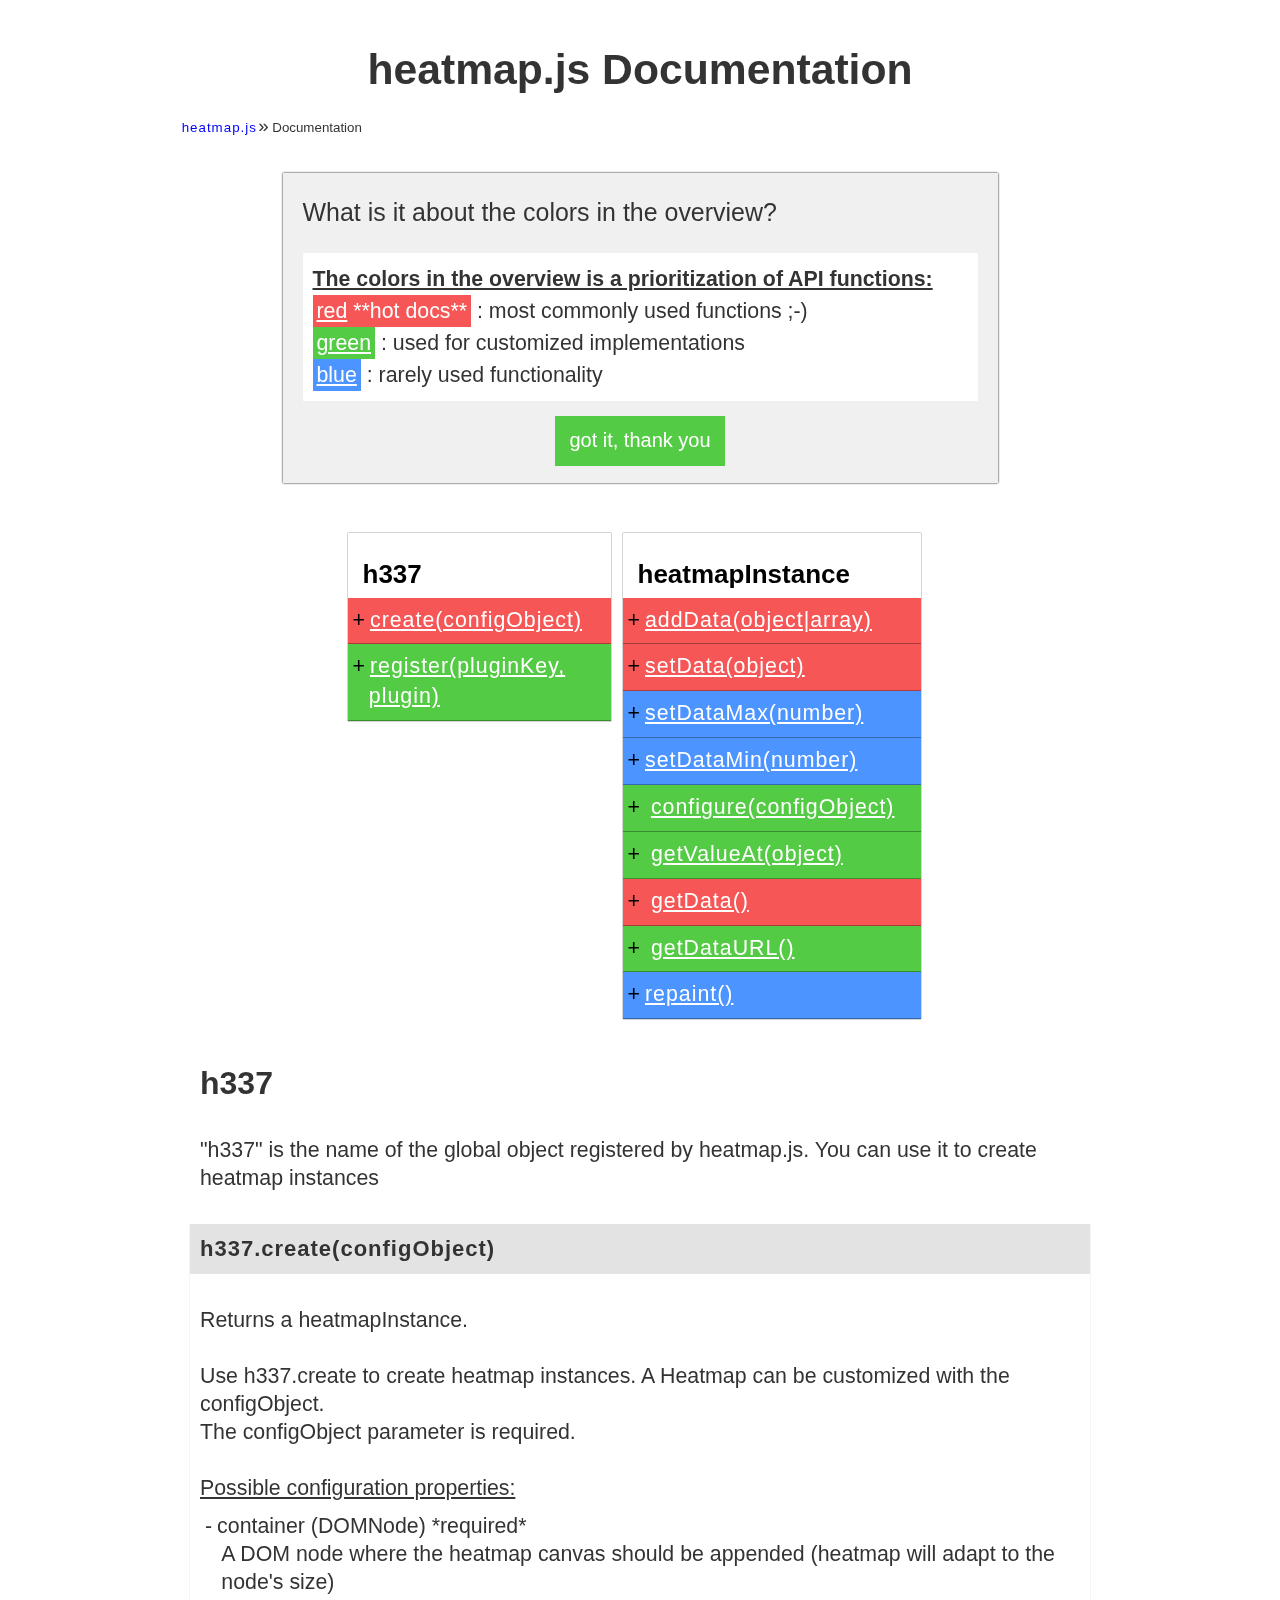
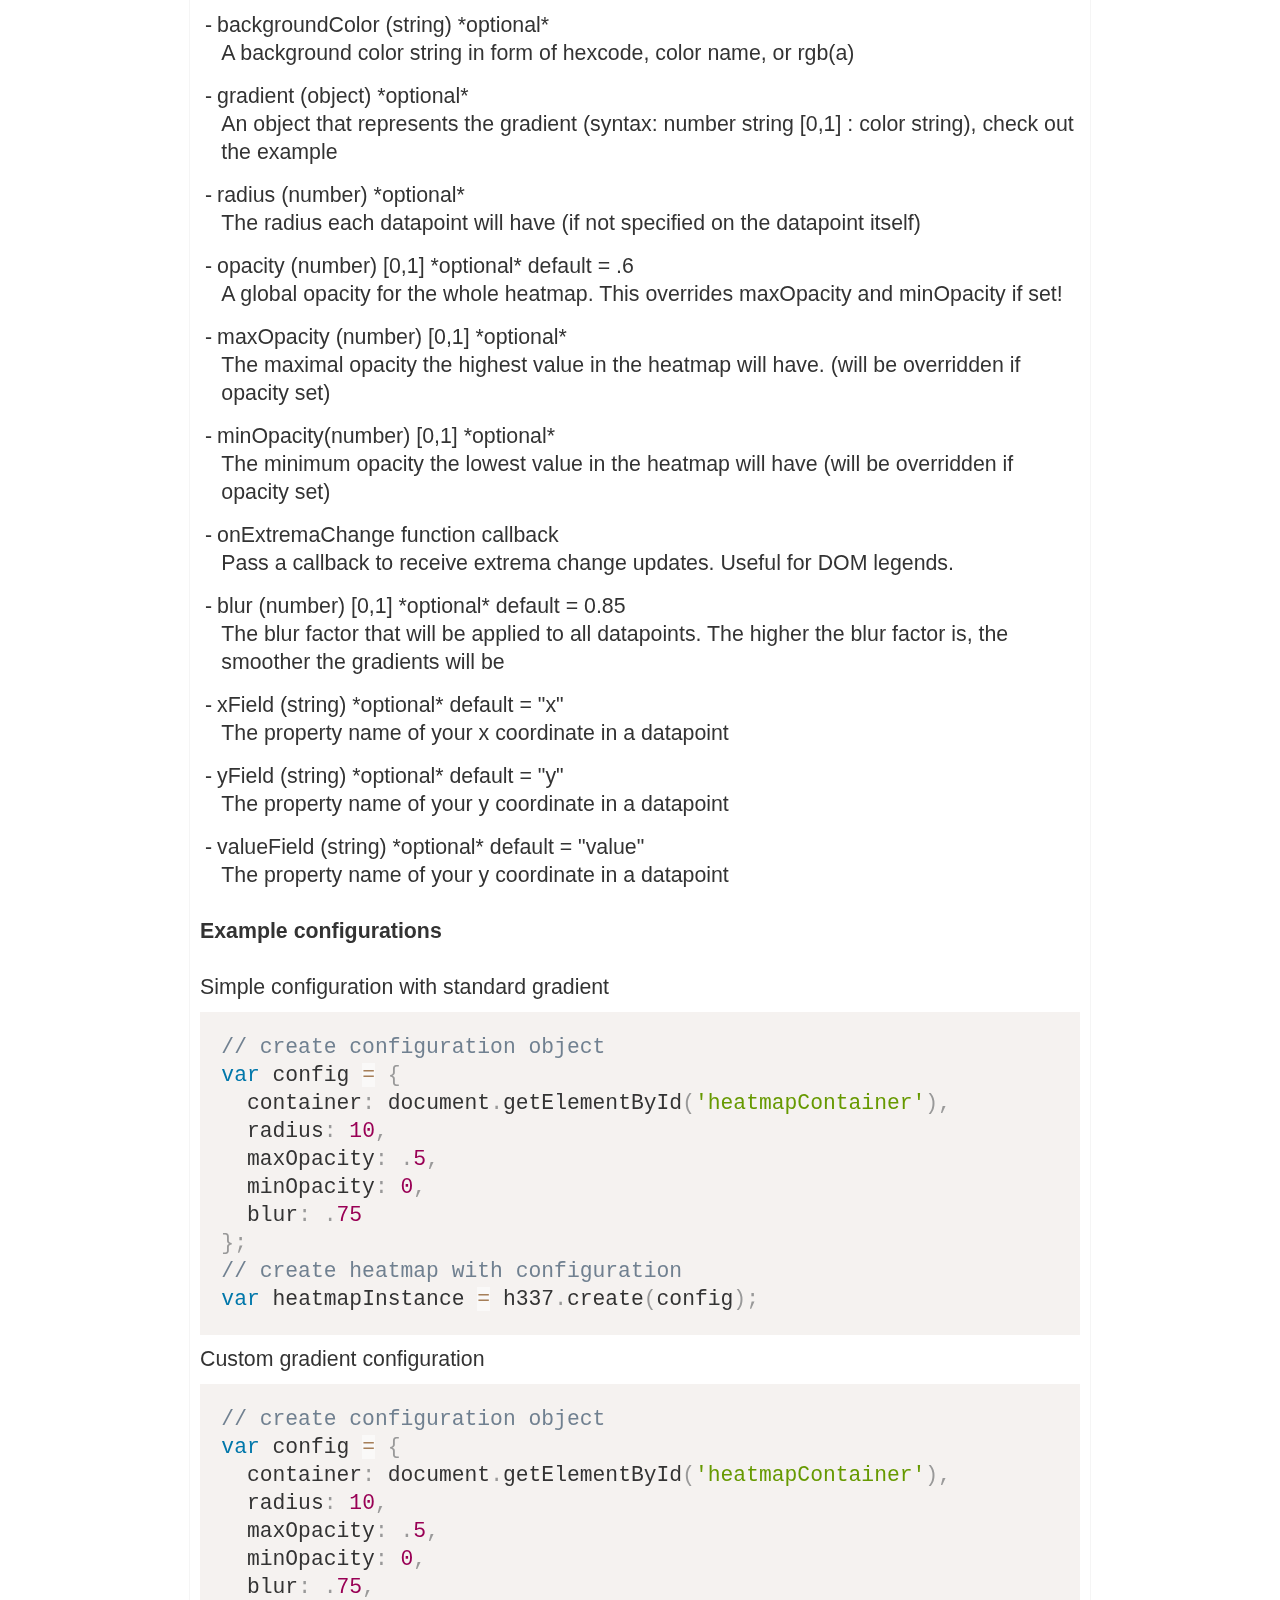
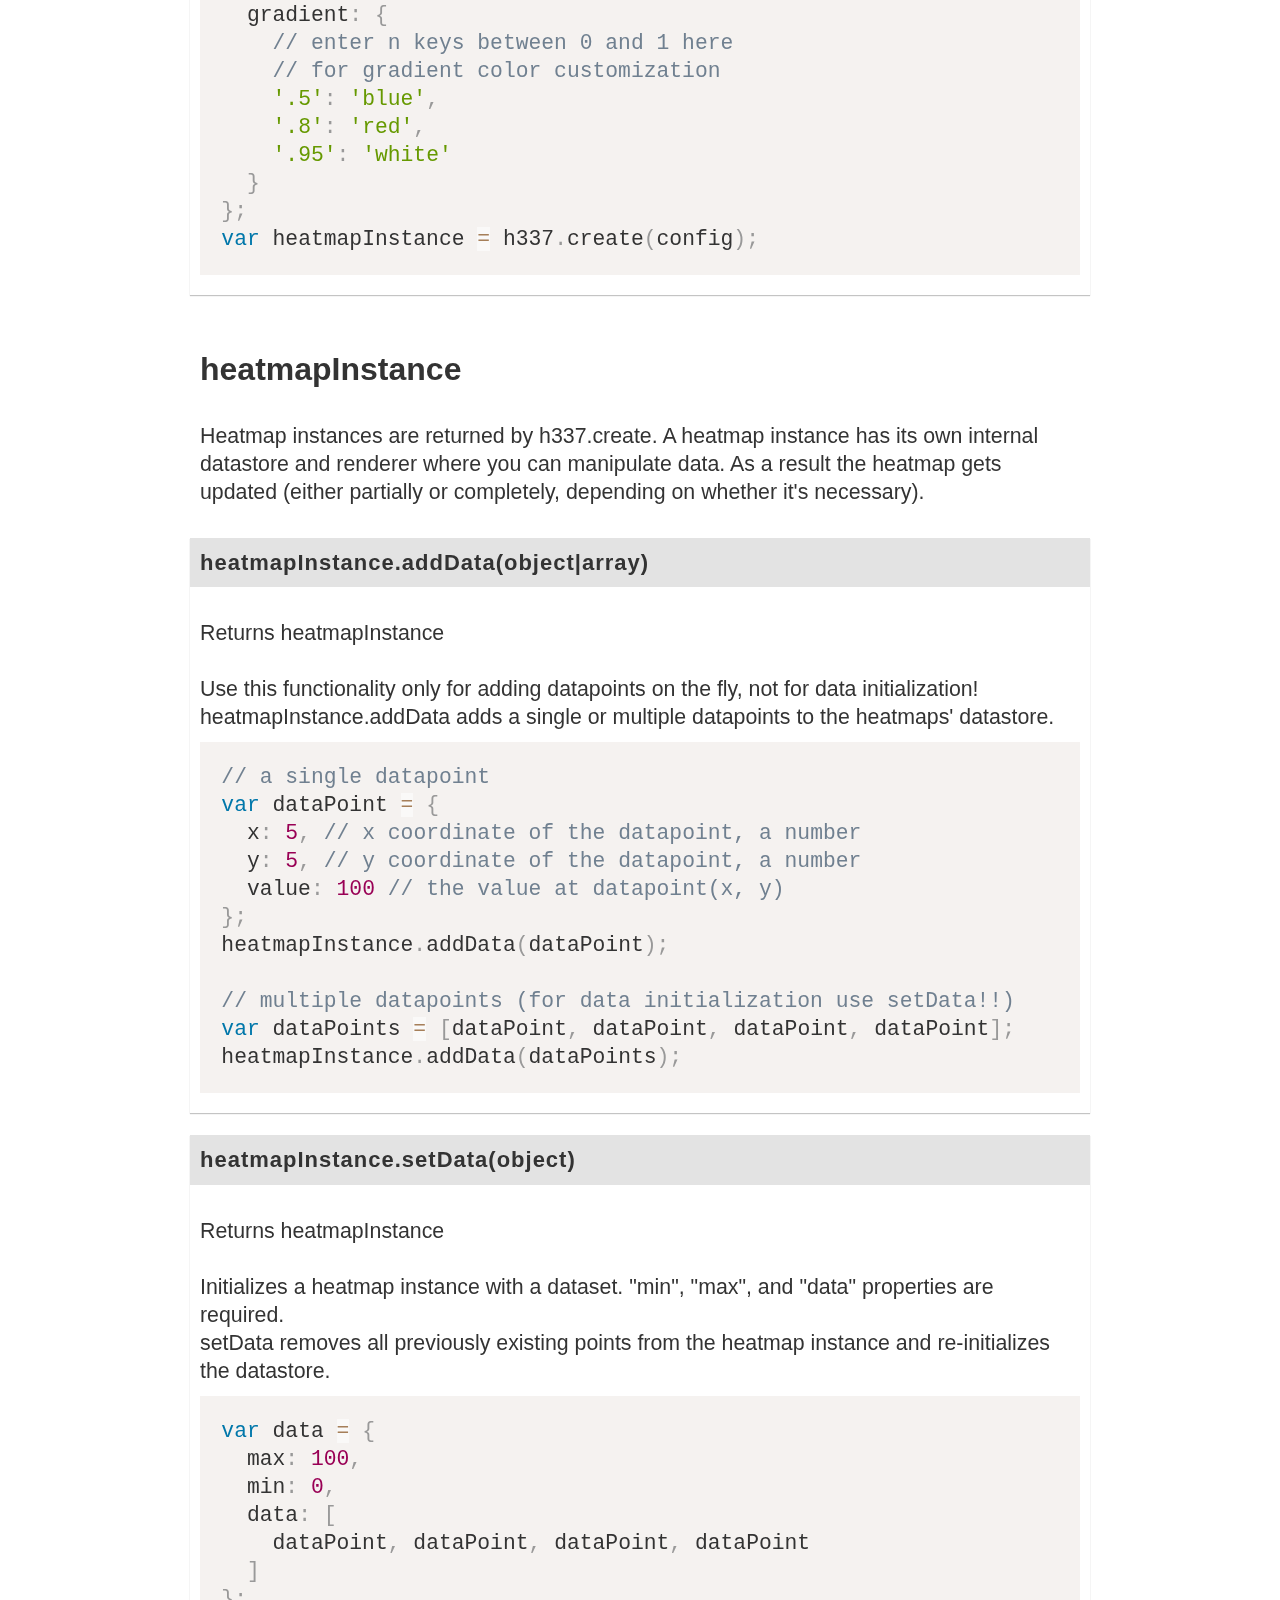
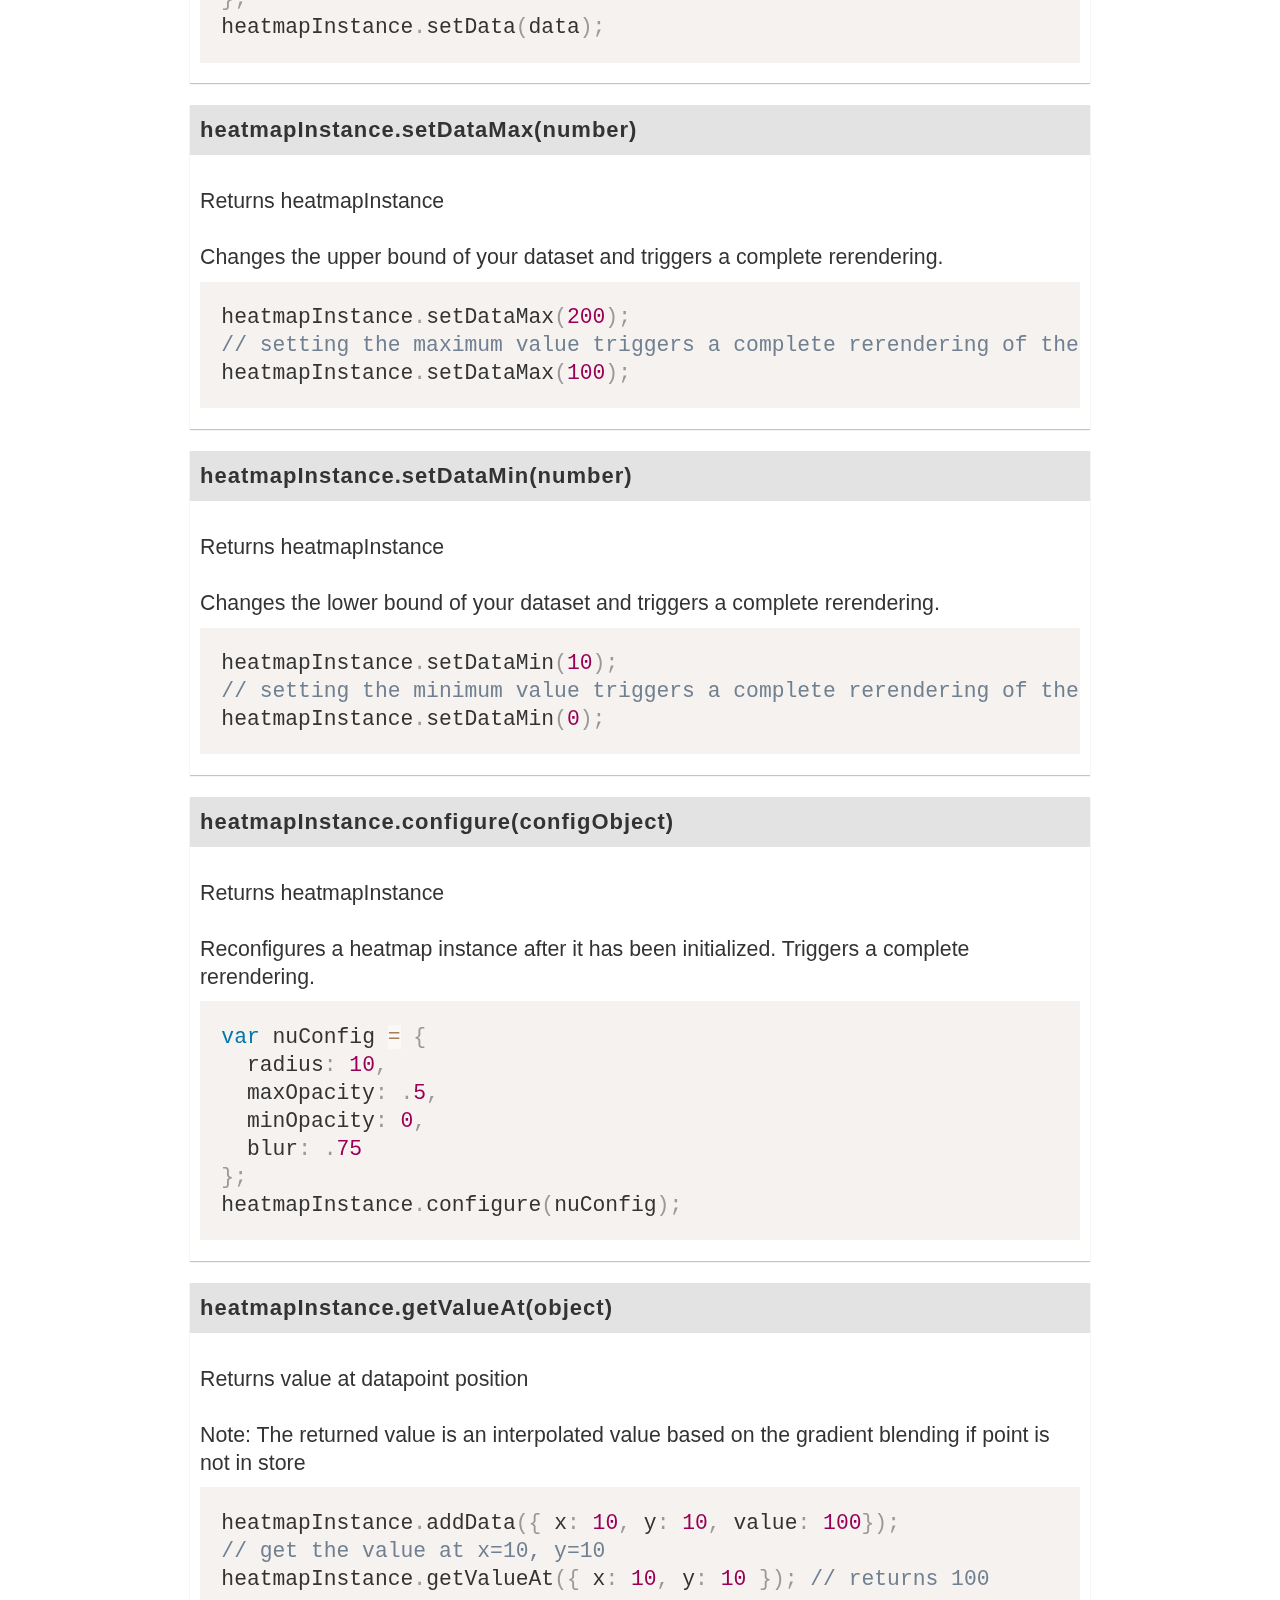
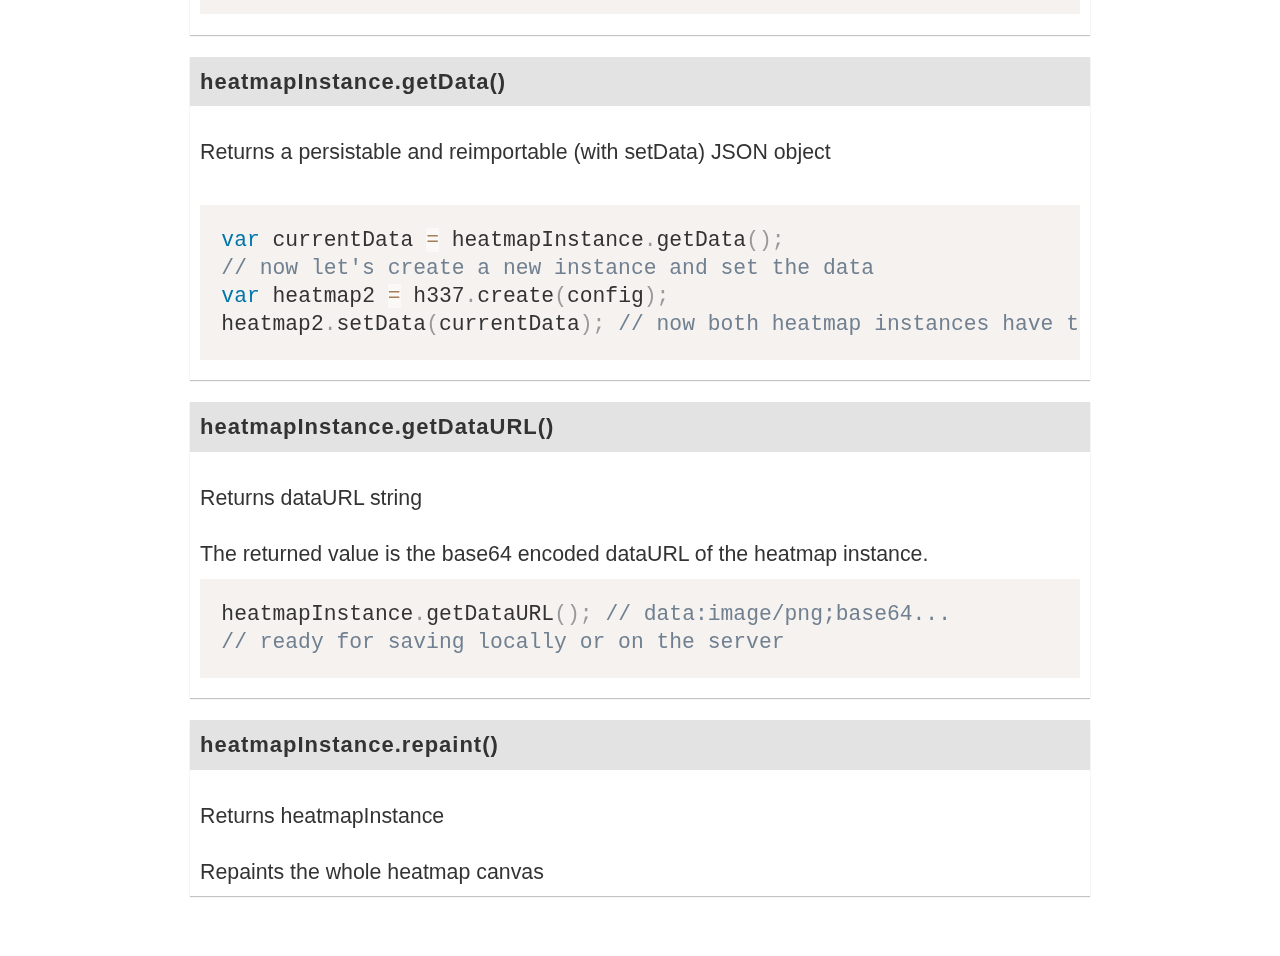
<file: heat/docs/index.html>
<!DOCTYPE html>
<html lang="en">
  <head>
    <meta charset="utf-8">
    <title>heatmap.js Documentation</title>
    <meta name="viewport" content="width=device-width, initial-scale=1.0">
    <link rel="stylesheet" href="assets/css/commons.css" />
    <link rel="stylesheet" href="assets/css/docs.css" />
    <link rel="stylesheet" href="assets/css/prism.css" />
  </head>
  <body>
    <div class="wrapper">
      <h1>heatmap.js Documentation</h1>
      <ol class="breadcrumb-trail">
        <li><a href="//www.patrick-wied.at/static/heatmapjs/" title="heatmap.js dynamic heatmaps for the web">heatmap.js</a></li>
        <li>Documentation</li>
      </ol>
      <div id="message">
        <h3 id="activate-msg">What is it about the colors in the overview?</h3>
        <div id="msg-content">
          <div class="msg">
            <u style="font-weight:bold;">The colors in the overview is a prioritization of API functions:</u> <br /><strong class="hot-doc highlight"><u>red</u> **hot docs**</strong> :  most commonly used functions  ;-)<br /><strong class="avg-doc highlight"><u>green</u></strong> : used for customized implementations<br /><strong class="cold-doc highlight"><u>blue</u></strong> : rarely used functionality
          </div>
          <div id="btn-confirm">got it, thank you</div>
        </div>
      </div>
      <section id="index">
        <div id="index-h337">
        <h2>h337</h2>
        <ul>
          <li class="hot-doc"><a href="#h337-create">create(configObject)</a></li>
          <li class="avg-doc"><a href="#h337-register">register(pluginKey, plugin)</a></li>
        </ul>
        </div>
        <div id="index-heatmapInstance">
        <h2>heatmapInstance</h2>
        <ul>
          <li class="hot-doc"><a href="#heatmap-addData">addData(object|array)</a></li>
          <li class="hot-doc"><a href="#heatmap-setData">setData(object)</a></li>
          <li class="cold-doc"><a href="#heatmap-setDataMax">setDataMax(number)</a></li>
          <li class="cold-doc"><a href="#heatmap-setDataMin">setDataMin(number)</a></li>
          <li class="avg-doc"> <a href="#heatmap-configure">configure(configObject)</a></li>
          <li class="avg-doc"> <a href="#heatmap-getValueAt">getValueAt(object)</a></li>
          <li class="hot-doc"> <a href="#heatmap-getData">getData()</a></li>
          <li class="avg-doc"> <a href="#heatmap-getDataURL">getDataURL()</a></li>
          <li class="cold-doc"><a href="#heatmap-repaint">repaint()</a></li>
        </ul>
        </div>

      </section>
      <section>
        <h2>h337</h2>
        <div class="description">
          "h337" is the name of the global object registered by heatmap.js. You can use it to create heatmap instances
        </div>
        <div class="functions">
          <div class="fn">
            <h3 id="h337-create">h337.create(configObject)</h3>
            <div class="description">
              Returns a <strong>heatmapInstance</strong>.<br /><br />
              Use h337.create to create heatmap instances. A Heatmap can be customized with the configObject. <br />The configObject parameter is required. <br /><br/><strong><u>Possible configuration properties:</u></strong><br />
              <ul>
                <li><strong>container</strong> (DOMNode) *required* <br /> A DOM node where the heatmap canvas should be appended (heatmap will adapt to the node's size)</li>
                <li><strong>backgroundColor</strong> (string) *optional*<br />
                 A background color string in form of hexcode, color name, or rgb(a)</li>
                <li><strong>gradient</strong> (object) *optional*<br />
                 An object that represents the gradient (syntax: number string [0,1] : color string), check out the example </li>
                <li><strong>radius</strong> (number) *optional*<br />The radius each datapoint will have (if not specified on the datapoint itself)</li>
                <li><strong>opacity</strong> (number) [0,1] *optional* default = .6<br />A global opacity for the whole heatmap. This overrides maxOpacity and minOpacity if set!</li>
                <li><strong>maxOpacity</strong> (number) [0,1] *optional*<br />The maximal opacity the highest value in the heatmap will have. (will be overridden if opacity set)</li>
                <li><strong>minOpacity</strong>(number) [0,1] *optional*<br />The minimum opacity the lowest value in the heatmap will have (will be overridden if opacity set)</li>
                <li><strong>onExtremaChange</strong> function callback<br />Pass a callback to receive extrema change updates. Useful for DOM legends.</li>
                <li><strong>blur</strong> (number) [0,1] *optional* default = 0.85<br />The blur factor that will be applied to all datapoints. The higher the blur factor is, the smoother the gradients will be</li>
                <li><strong>xField</strong> (string) *optional* default = "x"<br />The property name of your x coordinate in a datapoint</li>
                <li><strong>yField</strong> (string) *optional* default = "y"<br />The property name of your y coordinate in a datapoint</li>
                <li><strong>valueField</strong> (string) *optional* default = "value"<br />The property name of your y coordinate in a datapoint</li>
              </ul>
              <h4>Example configurations</h4>
              Simple configuration with standard gradient
              <pre><code class="language-javascript">// create configuration object
var config = {
  container: document.getElementById('heatmapContainer'),
  radius: 10,
  maxOpacity: .5,
  minOpacity: 0,
  blur: .75
};
// create heatmap with configuration
var heatmapInstance = h337.create(config);</code></pre>
Custom gradient configuration
              <pre><code class="language-javascript">// create configuration object
var config = {
  container: document.getElementById('heatmapContainer'),
  radius: 10,
  maxOpacity: .5,
  minOpacity: 0,
  blur: .75,
  gradient: {
    // enter n keys between 0 and 1 here
    // for gradient color customization
    '.5': 'blue',
    '.8': 'red',
    '.95': 'white'
  }
};
var heatmapInstance = h337.create(config);</code></pre>
  
            </div>
          </div>
          <!-- <div class="fn">
            <h3 id="h337-register">h337.register(pluginKey, plugin)</h3>
            <div class="description">
              to be written
            </div>
          </div> -->
        </div>
      </section>
      <section>
        <h2>heatmapInstance</h2>
        <div class="description">
          Heatmap instances are returned by h337.create. A heatmap instance has its own internal datastore and renderer where you can manipulate data. As a result the heatmap gets updated (either partially or completely, depending on whether it's necessary).
        </div>
        <div class="functions">
          <div class="fn">
            <h3 id="heatmap-addData">heatmapInstance.addData(object|array)</h3>
            <div class="description">
              Returns <strong>heatmapInstance</strong><br /><br />
              Use this functionality only for adding datapoints on the fly, not for data initialization! heatmapInstance.addData adds a single or multiple datapoints to the heatmaps' datastore. 
              <pre><code class="language-javascript">// a single datapoint
var dataPoint = { 
  x: 5, // x coordinate of the datapoint, a number 
  y: 5, // y coordinate of the datapoint, a number
  value: 100 // the value at datapoint(x, y)
};
heatmapInstance.addData(dataPoint);

// multiple datapoints (for data initialization use setData!!)
var dataPoints = [dataPoint, dataPoint, dataPoint, dataPoint];
heatmapInstance.addData(dataPoints);</code></pre>
            </div>
          </div>
          <div class="fn">
            <h3 id="heatmap-setData">heatmapInstance.setData(object)</h3>
            <div class="description">
              Returns <strong>heatmapInstance</strong><br /><br />
              Initializes a heatmap instance with a dataset. <strong>"min"</strong>, <strong>"max"</strong>, and <strong>"data"</strong> properties are required.<br />setData removes all previously existing points from the heatmap instance and re-initializes the datastore.
              <pre><code class="language-javascript">var data = {
  max: 100,
  min: 0,
  data: [
    dataPoint, dataPoint, dataPoint, dataPoint
  ]
};
heatmapInstance.setData(data);</code></pre>
            </div>
          </div>
          <div class="fn">
            <h3 id="heatmap-setDataMax">heatmapInstance.setDataMax(number)</h3>
            <div class="description">
              Returns <strong>heatmapInstance</strong><br /><br />
              Changes the upper bound of your dataset and triggers a complete rerendering.
              <pre><code class="language-javascript">heatmapInstance.setDataMax(200);
// setting the maximum value triggers a complete rerendering of the heatmap
heatmapInstance.setDataMax(100);</code></pre>
            </div>
          </div>
          <div class="fn">
            <h3 id="heatmap-setDataMin">heatmapInstance.setDataMin(number)</h3>
            <div class="description">
              Returns <strong>heatmapInstance</strong><br /><br />
              Changes the lower bound of your dataset and triggers a complete rerendering.
              <pre><code class="language-javascript">heatmapInstance.setDataMin(10);
// setting the minimum value triggers a complete rerendering of the heatmap
heatmapInstance.setDataMin(0);</code></pre>
            </div>
          </div>
          <div class="fn">
            <h3 id="heatmap-configure">heatmapInstance.configure(configObject)</h3>
            <div class="description">
              Returns <strong>heatmapInstance</strong><br /><br />
              Reconfigures a heatmap instance after it has been initialized. Triggers a complete rerendering.
              <pre><code class="language-javascript">var nuConfig = {
  radius: 10,
  maxOpacity: .5,
  minOpacity: 0,
  blur: .75
};
heatmapInstance.configure(nuConfig);</code></pre>
            </div>
          </div>
          <div class="fn">
            <h3 id="heatmap-getValueAt">heatmapInstance.getValueAt(object)</h3>
            <div class="description">
              Returns <strong>value at datapoint position</strong><br /><br />
              Note: The returned value is an interpolated value based on the gradient blending if point is not in store
              <pre><code class="language-javascript">heatmapInstance.addData({ x: 10, y: 10, value: 100});
// get the value at x=10, y=10
heatmapInstance.getValueAt({ x: 10, y: 10 }); // returns 100</code></pre>
            </div>
          </div>
          <div class="fn">
            <h3 id="heatmap-getData">heatmapInstance.getData()</h3>
            <div class="description">
              Returns <strong>a persistable and reimportable (with setData) JSON object</strong><br /><br />
              <pre><code class="language-javascript">var currentData = heatmapInstance.getData();
// now let's create a new instance and set the data
var heatmap2 = h337.create(config);
heatmap2.setData(currentData); // now both heatmap instances have the same content</code></pre>
            </div>
          </div>
          <div class="fn">
            <h3 id="heatmap-getDataURL">heatmapInstance.getDataURL()</h3>
            <div class="description">
              Returns <strong>dataURL string</strong><br /><br />
              The returned value is the base64 encoded dataURL of the heatmap instance.
              <pre><code class="language-javascript">heatmapInstance.getDataURL(); // data:image/png;base64...
// ready for saving locally or on the server</code></pre>
            </div>
          </div>
          <div class="fn">
            <h3 id="heatmap-repaint">heatmapInstance.repaint()</h3>
            <div class="description">
              Returns <strong>heatmapInstance</strong><br /><br />
              Repaints the whole heatmap canvas
            </div>
          </div>
        </div>
      </section>
    </div>
    <script src="assets/js/prism.js"></script>
    <script>
      var docs = (function() {

        //delete localStorage['readTheDocs'];

        function $(id) {
          return document.getElementById(id);
        };

        function initializeDocs () {
          var showMessage = false;

          if (!localStorage['readTheDocs']) {
            showMessage = true;
          }
          $('btn-confirm').onclick = function() {
              localStorage['readTheDocs'] = true;
              $('msg-content').classList.add('animate');
              $('msg-content').classList.add('hide');
          };
          if (!showMessage) {
            $('msg-content').classList.add('hide');
            // dirty hack ;-)
            setTimeout(function() { $('msg-content').classList.add('animate'); }, 100);
          }

          $('activate-msg').onclick = function() {
            $('msg-content').classList.remove('hide');
          }


          // initialize and add feedback buttons

        };


        return {
          init: initializeDocs
        }
      }());
      window.onload = function() {
        docs.init();
      };
    </script>
  </body>
</html>
</file>
<file: heat/docs/assets/css/commons.css>
html, body, p, div { margin:0; padding:0; }
.wrapper { width:840px; position:relative; margin:auto; }

.breadcrumb-trail {
  list-style:none;
  list-style-type:none;
  display:block;
  font-size:10pt;
  margin-top:0;
  margin-bottom:0;
  padding-left:0;
}
.breadcrumb-trail li {
  display:inline-block;
  padding:5px;
  margin-right:15px;
  position:relative;
  line-height:normal;
}
.breadcrumb-trail a {
  text-decoration:none;
  color:blue;
  font-weight:400;
  padding-bottom:1px;
  
}
.breadcrumb-trail a:hover {
  border-bottom:1px solid blue;
}
.breadcrumb-trail li:before{
  content:'\0BB';
  position:absolute;
  left:-14px;
  top:0px;
  font-weight:normal;
  font-size:14pt;
}
.breadcrumb-trail li:first-child:before {
  content:'';
  margin-left:0;
}
</file>
<file: heat/docs/assets/css/docs.css>
html { 
        color: #333;
        font-family: sans-serif;
        font-size: 16pt;
        font-weight: 100;
        line-height: 1.4em;
      }
      html, body, p, div { margin:0; padding:0; }
.hot-doc {
  background:#f65656;
}
.avg-doc {
  background:#54cb44;
}
.cold-doc {
  background:#4C94FF;
}
.wrapper {
  width:auto;
  position:relative;
  max-width:900px;
  margin:auto;
  padding-top:25px;
}
.description {
  padding:10px;
  line-height: 28px;
}
strong.highlight { 
  padding: 4px;
  font-weight: normal;  
  color:white;  
}
.functions .description {
  background:white;
  margin-bottom: 5px;
}
.fn { box-shadow:0 1px 1px rgba(0,0,0,.23); }
.fn h3 {
  padding:10px;
  font-size:22px;
  letter-spacing:1px;
  font-weight:bold;
  background:rgba(0, 0, 0, 0.11);
}
      
h2 { padding-left:10px; }
h1 {  text-align:center; margin-top:30px;}
ul {
  list-style: none;
  margin:0;
  padding:0;
}

li {
  padding-left: 1em;

  text-indent: -1em;
}
#index li {
  border-bottom:1px solid rgba(0,0,0,.3);
    padding-top:8px;
  padding-bottom:8px;
}

#index li:before {
  content: "+";
  padding-left:5px;
  padding-right: 5px;
}
li:before {
  content: "-";
  padding-left:5px;
  padding-right: 5px;
}
li a { color:white; letter-spacing:1px;}
#index h2 { font-size:26px; padding-left:15px; padding-top:5px; margin-bottom:8px; }
#index div {
  color: black;
  display:inline-table;
  box-shadow: 0 0 1px black;
  width:45%;
  margin-right:1%;

  overflow:hidden;
}
#index-heatmapInstance { width:51% !important;}
#index { width:65%; margin:auto; margin-top:30px; margin-bottom:50px; }
section { margin-bottom:60px; }
#message { 
  overflow:hidden; 
  width: 75%;
  margin: auto;
  margin-top: 30px;
  background: rgba(0,0,0,.06);
  box-shadow: 0 0 2px black;
  padding-left:20px;
  padding-right:20px; 
  margin-bottom:50px;
}
#message h3 {  padding-left:0; font-weight:normal; cursor:pointer;}
#msg-content {
  height:230px; padding-top:0; padding-bottom:0; opacity:1;
}
#msg-content.animate {
  -webkit-transition:.7s ease all; 
  -moz-transition:.7s ease all;
  transition:.7s ease all;
}
#msg-content.hide{ height:0; padding-left:20px; padding-right:20px; opacity:0; }
.msg { padding:10px;background:white; line-height:32px;}
#btn-confirm {
  padding: 10px;
text-align: center;
background: #54cb44;
margin: auto;
color: white;
cursor: pointer;
-webkit-transition: 0.7s all ease;
-moz-transition:.7 all ease;
transition: 0.7s all ease;
border:none;
font-size:20px;
width: 150px;
margin-top: 15px;

}
#btn-confirm:hover {
  background: #f65656;
}
.description ul li { margin-bottom:15px; margin-top:10px; }


@media(max-width:800px) {
  #message { display:none; }
}
</file>
<file: heat/docs/assets/css/prism.css>
* http://prismjs.com/download.html?themes=prism&languages=markup+css+clike+javascript */
/**
 * prism.js default theme for JavaScript, CSS and HTML
 * Based on dabblet (http://dabblet.com)
 * @author Lea Verou
 */

code[class*="language-"],
pre[class*="language-"] {
   color: black;
   text-shadow: 0 1px white;
   font-family: Consolas, Monaco, 'Andale Mono', monospace;
   direction: ltr;
   text-align: left;
   white-space: pre;
   word-spacing: normal;
   word-break: normal;


   -moz-tab-size: 4;
   -o-tab-size: 4;
   tab-size: 4;

   -webkit-hyphens: none;
   -moz-hyphens: none;
   -ms-hyphens: none;
   hyphens: none;
}

pre[class*="language-"]::-moz-selection, pre[class*="language-"] ::-moz-selection,
code[class*="language-"]::-moz-selection, code[class*="language-"] ::-moz-selection {
   text-shadow: none;
   background: #b3d4fc;
}

pre[class*="language-"]::selection, pre[class*="language-"] ::selection,
code[class*="language-"]::selection, code[class*="language-"] ::selection {
   text-shadow: none;
   background: #b3d4fc;
}

@media print {
   code[class*="language-"],
   pre[class*="language-"] {
      text-shadow: none;
   }
}

/* Code blocks */
pre[class*="language-"] {
   padding: 1em;
   margin: .5em 0;
   overflow: auto;
}

:not(pre) > code[class*="language-"],
pre[class*="language-"] {
   background: #f5f2f0;
}

/* Inline code */
:not(pre) > code[class*="language-"] {
   padding: .1em;
   border-radius: .3em;
}

.token.comment,
.token.prolog,
.token.doctype,
.token.cdata {
   color: slategray;
}

.token.punctuation {
   color: #999;
}

.namespace {
   opacity: .7;
}

.token.property,
.token.tag,
.token.boolean,
.token.number,
.token.constant,
.token.symbol {
   color: #905;
}

.token.selector,
.token.attr-name,
.token.string,
.token.builtin {
   color: #690;
}

.token.operator,
.token.entity,
.token.url,
.language-css .token.string,
.style .token.string,
.token.variable {
   color: #a67f59;
   background: hsla(0,0%,100%,.5);
}

.token.atrule,
.token.attr-value,
.token.keyword {
   color: #07a;
}


.token.regex,
.token.important {
   color: #e90;
}

.token.important {
   font-weight: bold;
}

.token.entity {
   cursor: help;
}
</file>
